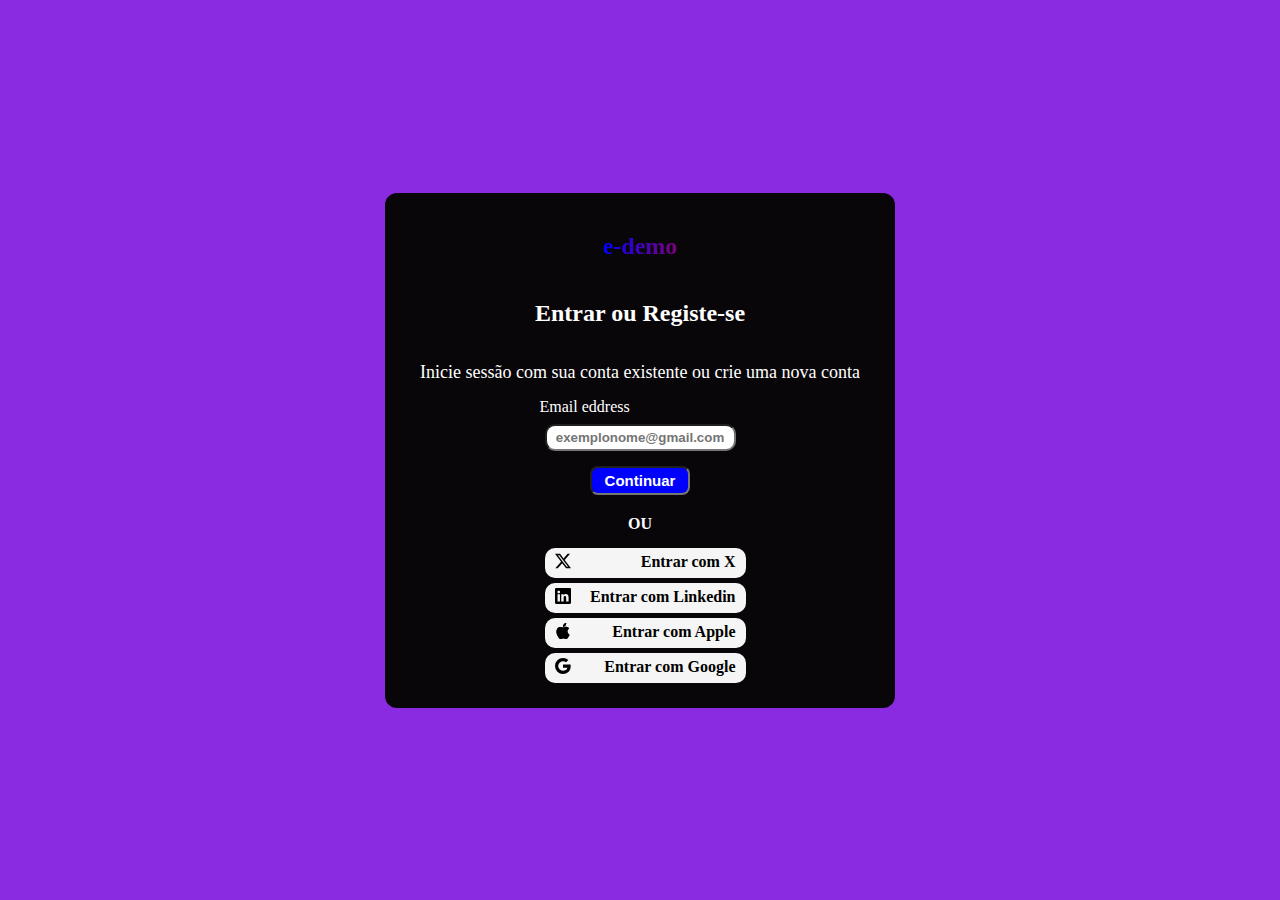
<file: index.html>
<!DOCTYPE html>
<html lang="en">
<head>
    <meta charset="UTF-8">
    <meta name="viewport" content="width=device-width, initial-scale=1.0">
    <title>Login</title>
    <link rel="stylesheet" href="poo.css">
</head>
<body>
    <div class="container">
            <div class="container1">
                <h2 class="edemo">e-demo</h2>
                <h2 class="entrar">Entrar ou Registe-se</h2>
                <p class="titulo">Inicie sessão com sua conta existente ou crie uma nova conta</p>
                <div>
                    <p class="endreso">Email eddress</p>
                    <form action="" method="post" class="forma">
                        <input type="email" name="gmail" id="mail" placeholder="exemplonome@gmail.com" class="input_email">
                        <div><input type="text" value="Continuar" onclick="cn()" class="input_submit" id="sub1"></div>
                        <div class="seguinte">
                            <div><input type="password" name="senh" id="senha"></div>
                            <div><input type="password" name="conf_senh" id="confirm_senha"></div>
                            <p class="responde"></p>
                            <input type="submit" value="Continuar" class="input_submit" id="sub2">
                        </div>
                    </form>
                    <h4 class="ou">OU</h4>
                    <div class="logar">
                        <div  class="lista">
                            <div>
                                <svg xmlns="http://www.w3.org/2000/svg" width="16" height="16" fill="currentColor" class="bi bi-twitter-x" viewBox="0 0 16 16">
                                  <path d="M12.6.75h2.454l-5.36 6.142L16 15.25h-4.937l-3.867-5.07-4.425 5.07H.316l5.733-6.57L0 .75h5.063l3.495 4.633L12.601.75Zm-.86 13.028h1.36L4.323 2.145H2.865z"/>
                                </svg>
                            </div>
                            <h4 class=" ">Entrar com X</h4>
                        </div>
                        <div class="lista" >
                            <div>
                                <svg xmlns="http://www.w3.org/2000/svg" width="16" height="16" fill="currentColor" class="bi bi-linkedin" viewBox="0 0 16 16">
                                  <path d="M0 1.146C0 .513.526 0 1.175 0h13.65C15.474 0 16 .513 16 1.146v13.708c0 .633-.526 1.146-1.175 1.146H1.175C.526 16 0 15.487 0 14.854zm4.943 12.248V6.169H2.542v7.225zm-1.2-8.212c.837 0 1.358-.554 1.358-1.248-.015-.709-.52-1.248-1.342-1.248S2.4 3.226 2.4 3.934c0 .694.521 1.248 1.327 1.248zm4.908 8.212V9.359c0-.216.016-.432.08-.586.173-.431.568-.878 1.232-.878.869 0 1.216.662 1.216 1.634v3.865h2.401V9.25c0-2.22-1.184-3.252-2.764-3.252-1.274 0-1.845.7-2.165 1.193v.025h-.016l.016-.025V6.169h-2.4c.03.678 0 7.225 0 7.225z"/>
                                </svg>
                            </div>
                            <h4 class=" ">Entrar com Linkedin</h4>
                        </div>
                        <div class="lista" >
                            <div>
                                <svg xmlns="http://www.w3.org/2000/svg" width="16" height="16" fill="currentColor" class="bi bi-apple" viewBox="0 0 16 16">
                                  <path d="M11.182.008C11.148-.03 9.923.023 8.857 1.18c-1.066 1.156-.902 2.482-.878 2.516s1.52.087 2.475-1.258.762-2.391.728-2.43m3.314 11.733c-.048-.096-2.325-1.234-2.113-3.422s1.675-2.789 1.698-2.854-.597-.79-1.254-1.157a3.7 3.7 0 0 0-1.563-.434c-.108-.003-.483-.095-1.254.116-.508.139-1.653.589-1.968.607-.316.018-1.256-.522-2.267-.665-.647-.125-1.333.131-1.824.328-.49.196-1.422.754-2.074 2.237-.652 1.482-.311 3.83-.067 4.56s.625 1.924 1.273 2.796c.576.984 1.34 1.667 1.659 1.899s1.219.386 1.843.067c.502-.308 1.408-.485 1.766-.472.357.013 1.061.154 1.782.539.571.197 1.111.115 1.652-.105.541-.221 1.324-1.059 2.238-2.758q.52-1.185.473-1.282"/>
                                  <path d="M11.182.008C11.148-.03 9.923.023 8.857 1.18c-1.066 1.156-.902 2.482-.878 2.516s1.52.087 2.475-1.258.762-2.391.728-2.43m3.314 11.733c-.048-.096-2.325-1.234-2.113-3.422s1.675-2.789 1.698-2.854-.597-.79-1.254-1.157a3.7 3.7 0 0 0-1.563-.434c-.108-.003-.483-.095-1.254.116-.508.139-1.653.589-1.968.607-.316.018-1.256-.522-2.267-.665-.647-.125-1.333.131-1.824.328-.49.196-1.422.754-2.074 2.237-.652 1.482-.311 3.83-.067 4.56s.625 1.924 1.273 2.796c.576.984 1.34 1.667 1.659 1.899s1.219.386 1.843.067c.502-.308 1.408-.485 1.766-.472.357.013 1.061.154 1.782.539.571.197 1.111.115 1.652-.105.541-.221 1.324-1.059 2.238-2.758q.52-1.185.473-1.282"/>
                                </svg>
                            </div>
                            <h4 class=" ">Entrar com Apple</h4>
                        </div>
                        <div  class="lista" >
                            <div>
                                <svg xmlns="http://www.w3.org/2000/svg" width="16" height="16" fill="currentColor" class="bi bi-google" viewBox="0 0 16 16">
                                  <path d="M15.545 6.558a9.4 9.4 0 0 1 .139 1.626c0 2.434-.87 4.492-2.384 5.885h.002C11.978 15.292 10.158 16 8 16A8 8 0 1 1 8 0a7.7 7.7 0 0 1 5.352 2.082l-2.284 2.284A4.35 4.35 0 0 0 8 3.166c-2.087 0-3.86 1.408-4.492 3.304a4.8 4.8 0 0 0 0 3.063h.003c.635 1.893 2.405 3.301 4.492 3.301 1.078 0 2.004-.276 2.722-.764h-.003a3.7 3.7 0 0 0 1.599-2.431H8v-3.08z"/>
                                </svg>
                            </div>
                            <h4 class=" ">Entrar com Google</h4>
                        </div>
                    </div>
                </div>
            </div>
    </div>

    <script src="poo.js"></script>
</body>
</html>
</file>
<file: poo.css>
body {
    background-color: whitesmoke;
}
*{
    margin: 0px;
    padding: 0px;
    box-sizing: border-box;
}
.container {
    min-height: 100vh;
    background-color: blueviolet;
    display: flex;
    flex-direction: column;
    align-items: center;
    justify-content: center;
    
}

.container1 {
    border-radius: 12px;
    padding: 20px;
    margin-inline: 10px;
    background-color: rgb(9, 6, 10);
    color: white;
    text-align: center;
    display: flex;
    flex-direction: column;
    align-items: center;
    justify-content: center;
}
.edemo {
    background: linear-gradient(to right,blue,purple);
    -webkit-background-clip: text;
    background-clip: text;
    color: transparent;
    box-shadow: 2px -1px;
    margin: 20px;
}
.entrar {
    margin: 20px;
}

input {
    margin: 5px;
    text-align: center;
    padding: 5px;
    border-radius: 10px;
}

.titulo {
    margin: 15px;
    font-size: large;
}
.endreso {
    text-align: left;
    margin-bottom: 3px;
}
.input_email {
    padding: 4px;
    font-weight: bold;
    border-radius: 10px;
}
.input_submit {
    font-size: 15px;
    width: 100px;
    margin-top: 10px;
    color: white;
    border-radius: 8px;
    background-color: blue;
    padding: 4px;
    font-weight: bold;
}
.ou {
    margin: 15px;
}
.lista {
    width: 100%;
    background-color: whitesmoke;
    margin: 5px;
    padding: 5px;
    color: black;
    font-weight: bold;
    border-radius: 10px;
    display: flex;
    flex-flow: row;
    justify-content: space-between;
    padding-inline: 10px;
    box-shadow: 0px 2px -1px 0px;
    cursor: pointer;
}
.lista h4 {
    align-self: flex-start;
}

.seguinte {
    display: none;
}
</file>
